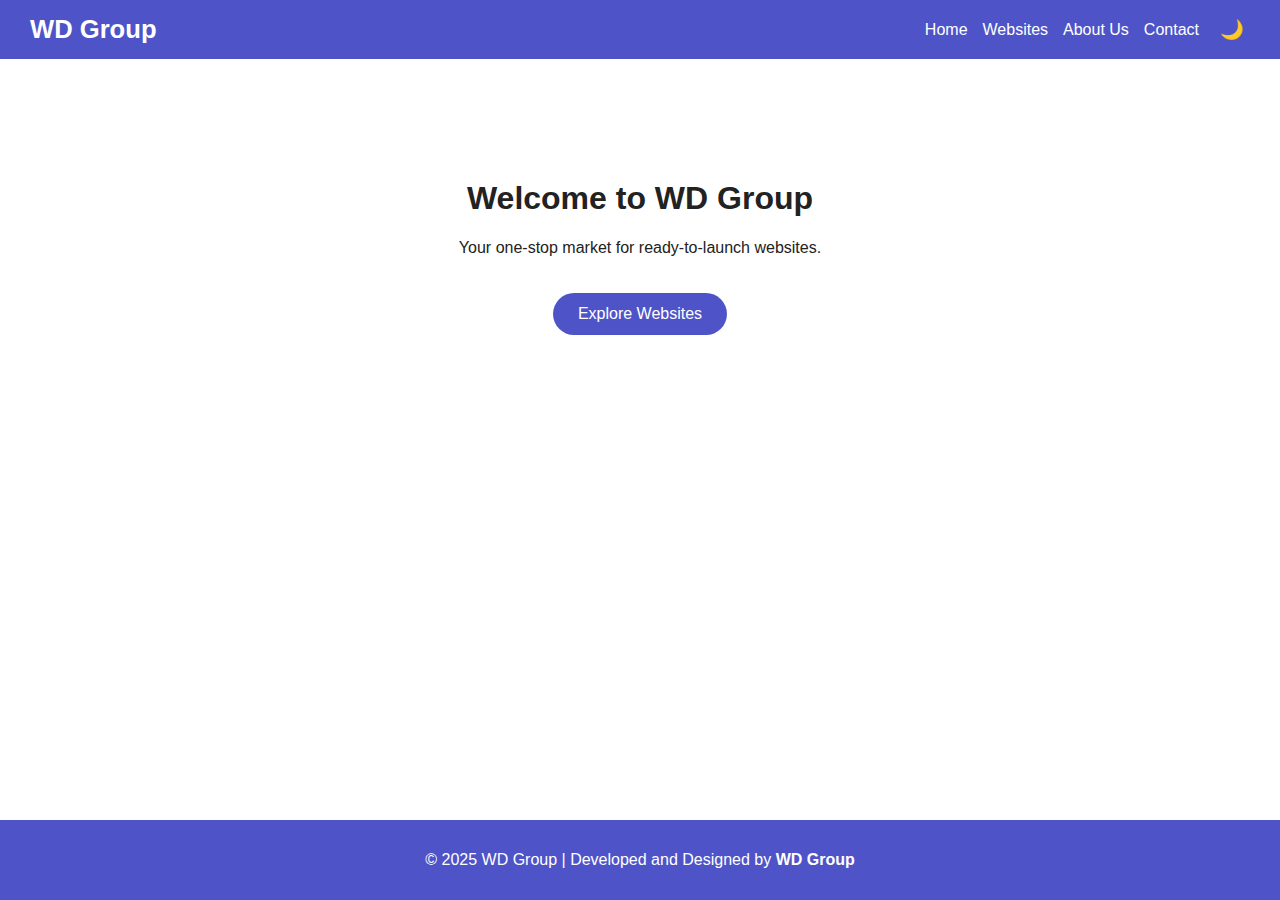
<file: index.html>
﻿<!DOCTYPE html>
<html lang="en">
<head>
<meta name="description" content="WD Group - We create ready-to-use, customizable websites delivered in 24 hours. Save your time and start your online business today!">
<meta name="keywords" content="website templates, ready websites, web development, WD Group">
<meta name="author" content="WD Group">
<meta name="viewport" content="width=device-width, initial-scale=1.0">
<meta property="og:title" content="WD Group | Ready-to-Use Websites Market">
<meta property="og:description" content="Buy and test website templates instantly. Delivered and customized within 24 hours.">
<meta property="og:url" content="https://omar292004.github.io/WD-Group/">
<meta name="theme-color" content="#4e54c8">
    <meta charset="UTF-8" />
    <meta name="viewport" content="width=device-width, initial-scale=1.0" />
    <title>WD Group | Home</title>
    <link rel="stylesheet" href="StyleSheet.css" />
</head>
<body>
    <header>
        <div class="logo">WD Group</div>
        <nav>
            <a href="index.html">Home</a>
            <a href="websites.html">Websites</a>
            <a href="About.html">About Us</a>
            <a href="contact.html">Contact</a>
            <button id="theme-toggle">🌙</button>
        </nav>
    </header>

    <section class="hero">
        <h1>Welcome to WD Group</h1>
        <p>Your one-stop market for ready-to-launch websites.</p>
        <a href="websites.html" class="btn">Explore Websites</a>
    </section>

    <footer>
        <p>© 2025 WD Group | Developed and Designed by<strong> WD Group</strong></p>    </footer>

    <script src="JavaScript.js"></script>
</body>
</html>
</file>
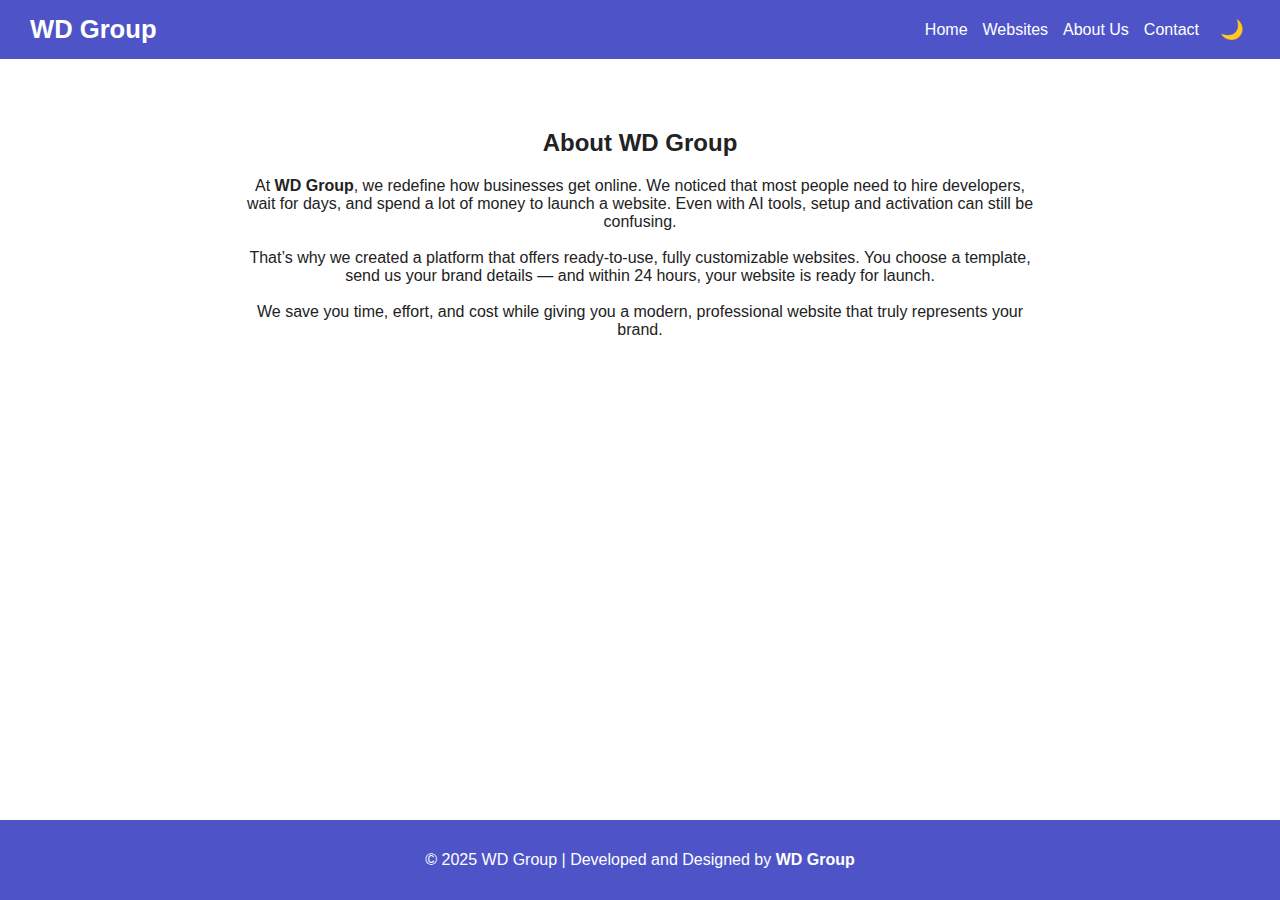
<file: About.html>
﻿<!DOCTYPE html>
<html lang="en">
<head>
<meta name="description" content="WD Group - We create ready-to-use, customizable websites delivered in 24 hours. Save your time and start your online business today!">
<meta name="keywords" content="website templates, ready websites, web development, WD Group">
<meta name="author" content="WD Group">
<meta name="viewport" content="width=device-width, initial-scale=1.0">
<meta property="og:title" content="WD Group | Ready-to-Use Websites Market">
<meta property="og:description" content="Buy and test website templates instantly. Delivered and customized within 24 hours.">
<meta property="og:url" content="https://omar292004.github.io/WD-Group/">
<meta name="theme-color" content="#4e54c8">
    <meta charset="UTF-8" />
    <meta name="viewport" content="width=device-width, initial-scale=1.0" />
    <title>WD Group | About Us</title>
    <link rel="stylesheet" href="StyleSheet.css" />
</head>
<body>
    <header>
        <div class="logo">WD Group</div>
        <nav>
            <a href="index.html">Home</a>
            <a href="websites.html">Websites</a>
            <a href="About.html" class="active">About Us</a>
            <a href="contact.html">Contact</a>
            <button id="theme-toggle">🌙</button>
        </nav>
    </header>

    <section class="about">
        <h2>About WD Group</h2>
        <p>
            At <strong>WD Group</strong>, we redefine how businesses get online.
            We noticed that most people need to hire developers, wait for days, and spend
            a lot of money to launch a website. Even with AI tools, setup and activation can
            still be confusing.
            <br /><br />
            That’s why we created a platform that offers ready-to-use, fully customizable websites.
            You choose a template, send us your brand details — and within 24 hours, your website
            is ready for launch.
            <br /><br />
            We save you time, effort, and cost while giving you a modern, professional website that
            truly represents your brand.
        </p>
    </section>

    <footer>
        <p>© 2025 WD Group | Developed and Designed by<strong> WD Group</strong></p>    </footer>

    <script src="JavaScript.js"></script>
</body>
</html>
</file>
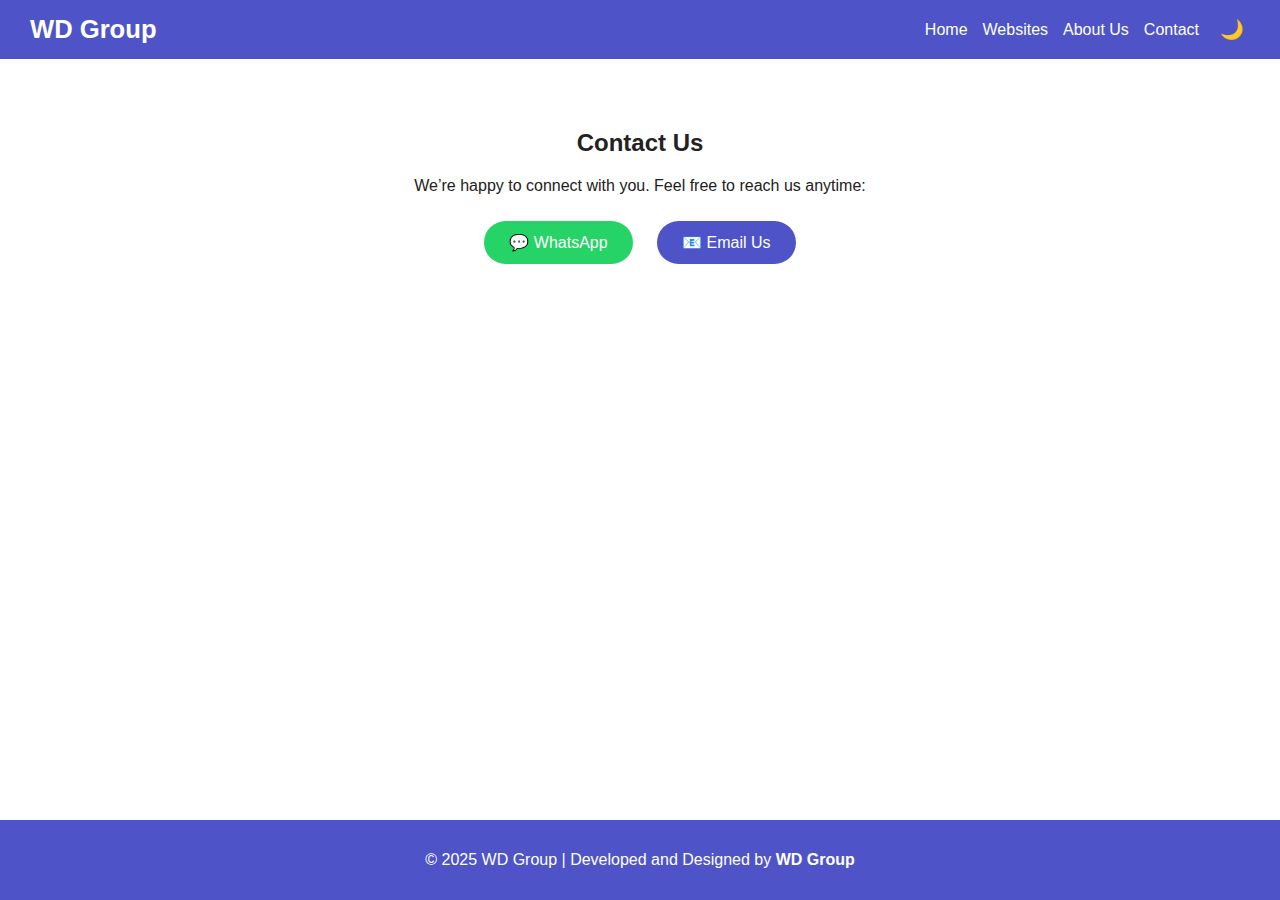
<file: contact.html>
﻿<!DOCTYPE html>
<html lang="en">
<head>
<meta name="description" content="WD Group - We create ready-to-use, customizable websites delivered in 24 hours. Save your time and start your online business today!">
<meta name="keywords" content="website templates, ready websites, web development, WD Group">
<meta name="author" content="WD Group">
<meta name="viewport" content="width=device-width, initial-scale=1.0">
<meta property="og:title" content="WD Group | Ready-to-Use Websites Market">
<meta property="og:description" content="Buy and test website templates instantly. Delivered and customized within 24 hours.">
<meta property="og:url" content="https://omar292004.github.io/WD-Group/">
<meta name="theme-color" content="#4e54c8">
    <meta charset="UTF-8" />
    <meta name="viewport" content="width=device-width, initial-scale=1.0" />
    <title>WD Group | Contact</title>
    <link rel="stylesheet" href="StyleSheet.css" />
</head>
<body>
    <header>
        <div class="logo">WD Group</div>
        <nav>
            <a href="index.html">Home</a>
            <a href="websites.html">Websites</a>
            <a href="About.html">About Us</a>
            <a href="contact.html" class="active">Contact</a>
            <button id="theme-toggle">🌙</button>
        </nav>
    </header>

    <section class="contact">
        <h2>Contact Us</h2>
        <p>We’re happy to connect with you. Feel free to reach us anytime:</p>

        <div class="contact-links">
            <a href="https://wa.me/201026249217" target="_blank" class="whatsapp">💬 WhatsApp</a>
            <a href="mailto:Omarhossam.WDGroup@email.com" class="email">📧 Email Us</a>
        </div>
    </section>

    <footer>
        <p>© 2025 WD Group | Developed and Designed by<strong> WD Group</strong></p>
    </footer>

    <script src="JavaScript.js"></script>
</body>
</html>
</file>
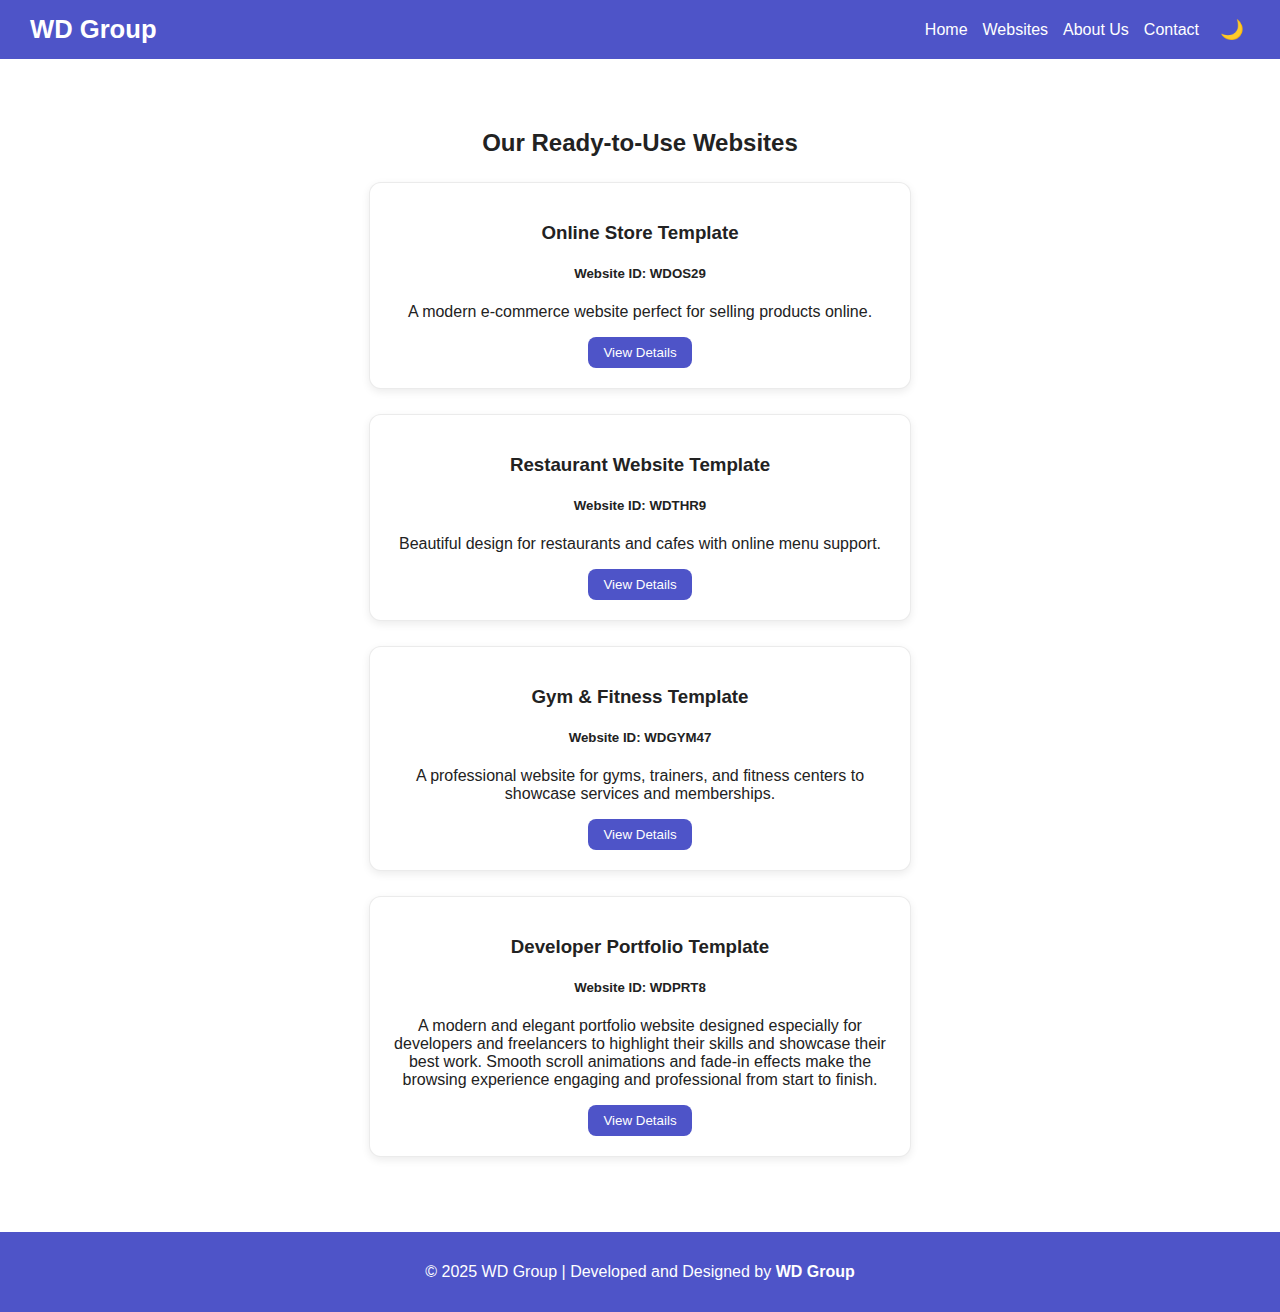
<file: websites.html>
<!DOCTYPE html>
<html lang="en">
<head>
    <meta charset="UTF-8" />
    <meta name="viewport" content="width=device-width, initial-scale=1.0" />
    <title>WD Group | Websites</title>
    <link rel="stylesheet" href="StyleSheet.css" />
</head>
<body>
    <header>
        <div class="logo">WD Group</div>
        <nav>
            <a href="index.html">Home</a>
            <a href="websites.html" class="active">Websites</a>
            <a href="About.html">About Us</a>
            <a href="contact.html">Contact</a>
            <button id="theme-toggle">🌙</button>
        </nav>
    </header>

    <section class="websites">
        <h2>Our Ready-to-Use Websites</h2>

        <div class="card">
            <h3>Online Store Template</h3>
            <h5>Website ID: WDOS29</h5>
            <p>A modern e-commerce website perfect for selling products online.</p>
            <button class="expand-btn">View Details</button>
            <div class="details">
                <p>This responsive website includes product listings, price, details.</p><br />
                <p>Notes: all the data in this website is just for show — when you buy it, we will customize it with your own content, images, and colors to match your brand perfectly.</p>
                <a href="https://omar292004.github.io/Modern-Store/" class="test-btn" target="_blank">Try it</a>
            </div>
        </div>

        <div class="card">
            <h3>Restaurant Website Template</h3>
            <h5>Website ID: WDTHR9</h5>
            <p>Beautiful design for restaurants and cafes with online menu support.</p>
            <button class="expand-btn">View Details</button>
            <div class="details">
                <p>Includes menu page, contact form, and reservation system ready to use.</p><br />
                <p>Notes: all the data in this website is just for show — when you buy it, we will customize it with your own content, images, and colors to match your brand perfectly.</p>
                <a href="https://omar292004.github.io/Taste-Haven/" class="test-btn" target="_blank">Try it </a>
            </div>
        </div>

        <div class="card">
    <h3>Gym & Fitness Template</h3>
    <h5>Website ID: WDGYM47</h5>
    <p>A professional website for gyms, trainers, and fitness centers to showcase services and memberships.</p>
    <button class="expand-btn">View Details</button>
    <div class="details">
        <p>This responsive gym website includes a modern home page, membership plans, contact form, and class schedules.</p><br />
        <p>Notes: all the data in this website is just for show — when you buy it, we will customize it with your own content, images, and colors to match your brand perfectly.</p>
        <a href="https://omar292004.github.io/FitZone-Gym/" class="test-btn" target="_blank">Try it</a>
    </div>
</div>

          <div class="card">
   <h3>Developer Portfolio Template</h3>
<h5>Website ID: WDPRT8</h5>
<p>A modern and elegant portfolio website designed especially for developers and freelancers to highlight their skills and showcase their best work. Smooth scroll animations and fade-in effects make the browsing experience engaging and professional from start to finish.</p>
<button class="expand-btn">View Details</button>
<div class="details">
<p>Includes Hero, About, Skills, Projects, and Contact sections — all fully responsive and crafted with clean code for fast performance and easy editing.</p>
<p>Notes: all the data in this website is just for show — when you buy it, we will customize it with your own content, images, and colors to match your personal style and make your portfolio truly stand out.</p>
<a href="https://omar292004.github.io/portfolio/" class="test-btn" target="_blank">Try it</a>
    </div>
</div>
        
    </section>

    <footer>
        <p>© 2025 WD Group | Developed and Designed by<strong> WD Group</strong></p>    </footer>

    <script src="JavaScript.js"></script>
</body>
</html>
</file>
<file: StyleSheet.css>
﻿/* Global Styles */
:root {
    --bg-color: #ffffff;
    --text-color: #222222;
    --primary-color: #4e54c8; /* main purple */
    --secondary-color: #ff9f43; /* NEW - coral (strong visible accent for light mode) */
    --muted-border: rgba(0,0,0,0.08);
}

body.dark {
    --bg-color: #1e1e2f;
    --text-color: #f0f0f0;
    --primary-color: #00bcd4; /* kept as dark-mode primary */
    --secondary-color: #00c896; /* NEW - warm accent for dark mode */
    --muted-border: rgba(255,255,255,0.06);
}

body {
    margin: 0;
    min-height: 100vh;
    display: flex;
    flex-direction: column;
    font-family: "Poppins", sans-serif;
    background: var(--bg-color);
    color: var(--text-color);
    transition: background 0.4s, color 0.4s;
    overflow-x: hidden;
}

/* Header */
header {
    display: flex;
    justify-content: space-between;
    align-items: center;
    padding: 15px 30px;
    background: var(--primary-color);
    color: white;
    flex-wrap: wrap;
    animation: slideDown 0.8s ease-in-out;
}

    header .logo {
        font-size: 1.6rem;
        font-weight: 700;
        animation: fadeIn 1s ease-in-out;
    }

    header nav {
        display: flex;
        align-items: center;
        gap: 15px;
    }

        header nav a {
            color: white;
            text-decoration: none;
            font-weight: 500;
            position: relative;
        }

            header nav a::after {
                content: "";
                position: absolute;
                width: 0;
                height: 2px;
                left: 0;
                bottom: -3px;
                background: white;
                transition: 0.3s;
            }

            header nav a:hover::after {
                width: 100%;
            }

#theme-toggle {
    background: none;
    border: none;
    color: white;
    cursor: pointer;
    font-size: 1.2rem;
    transition: transform 0.3s;
}

    #theme-toggle:hover {
        transform: rotate(20deg);
    }

/* Hero Section */
.hero {
    text-align: center;
    padding: 100px 20px;
    flex: 1;
    animation: fadeUp 1s ease-in-out;
}

.btn {
    display: inline-block;
    background: var(--primary-color);
    color: white;
    padding: 12px 25px;
    text-decoration: none;
    border-radius: 25px;
    margin-top: 20px;
    font-weight: 500;
    transition: transform 0.3s, background 0.3s;
}

    .btn:hover {
        transform: scale(1.08);
        background: var(--secondary-color);
    }

/* Cards */
.websites {
    padding: 50px 20px;
    text-align: center;
    flex: 1;
    animation: fadeUp 1s ease-in-out;
}

.card {
    background: var(--bg-color);
    border: 1px solid var(--muted-border);
    border-radius: 12px;
    padding: 20px;
    margin: 25px auto;
    width: 90%;
    max-width: 500px;
    box-shadow: 0 3px 8px rgba(0, 0, 0, 0.08);
    transition: transform 0.3s, box-shadow 0.3s;
    animation: popIn 0.8s ease forwards;
}

    .card:hover {
        transform: translateY(-8px);
        box-shadow: 0 6px 15px rgba(0, 0, 0, 0.12);
    }

.expand-btn {
    background: var(--primary-color);
    color: white;
    border: none;
    padding: 8px 15px;
    border-radius: 8px;
    cursor: pointer;
    transition: background 0.3s, transform 0.2s;
}

    .expand-btn:hover {
        background: var(--secondary-color);
        transform: scale(1.05);
    }

.details {
    display: none;
    margin-top: 10px;
    animation: fadeIn 0.5s ease-in-out;
}

/* TEST BUTTON - made stronger with shadow for depth */
.test-btn {
    display: inline-block;
    background: var(--secondary-color);
    color: white;
    padding: 10px 18px;
    border-radius: 10px;
    text-decoration: none;
    transition: transform 0.18s, box-shadow 0.2s;
    box-shadow: 0 8px 22px rgba(0,0,0,0.08);
    font-weight: 600;
}

    .test-btn:hover {
        transform: translateY(-4px) scale(1.03);
        box-shadow: 0 14px 30px rgba(0,0,0,0.12);
    }

/* About */
.about {
    padding: 50px 20px;
    max-width: 800px;
    margin: auto;
    text-align: center;
    flex: 1;
    animation: fadeUp 1s ease-in-out;
}

/* Contact */
.contact {
    text-align: center;
    padding: 50px 20px;
    flex: 1;
    animation: fadeUp 1s ease-in-out;
}

.contact-links a {
    display: inline-block;
    margin: 10px;
    padding: 12px 25px;
    border-radius: 25px;
    color: white;
    text-decoration: none;
    font-weight: 500;
    transition: transform 0.3s;
}

    .contact-links a:hover {
        transform: scale(1.05);
    }

.whatsapp {
    background: #25d366;
}

.email {
    background: var(--primary-color);
}

/* Footer */
footer {
    text-align: center;
    padding: 15px;
    background: var(--primary-color);
    color: white;
    margin-top: auto; /* keeps it fixed to bottom */
}

/* Animations */
@keyframes fadeIn {
    from {
        opacity: 0;
    }

    to {
        opacity: 1;
    }
}

@keyframes fadeUp {
    from {
        opacity: 0;
        transform: translateY(30px);
    }

    to {
        opacity: 1;
        transform: translateY(0);
    }
}

@keyframes popIn {
    from {
        transform: scale(0.95);
        opacity: 0;
    }

    to {
        transform: scale(1);
        opacity: 1;
    }
}

@keyframes slideDown {
    from {
        transform: translateY(-50px);
        opacity: 0;
    }

    to {
        transform: translateY(0);
        opacity: 1;
    }
}

/* Responsive */
@media (max-width: 768px) {
    header nav {
        flex-wrap: wrap;
        justify-content: center;
    }

    .card {
        width: 100%;
    }
}
</file>
